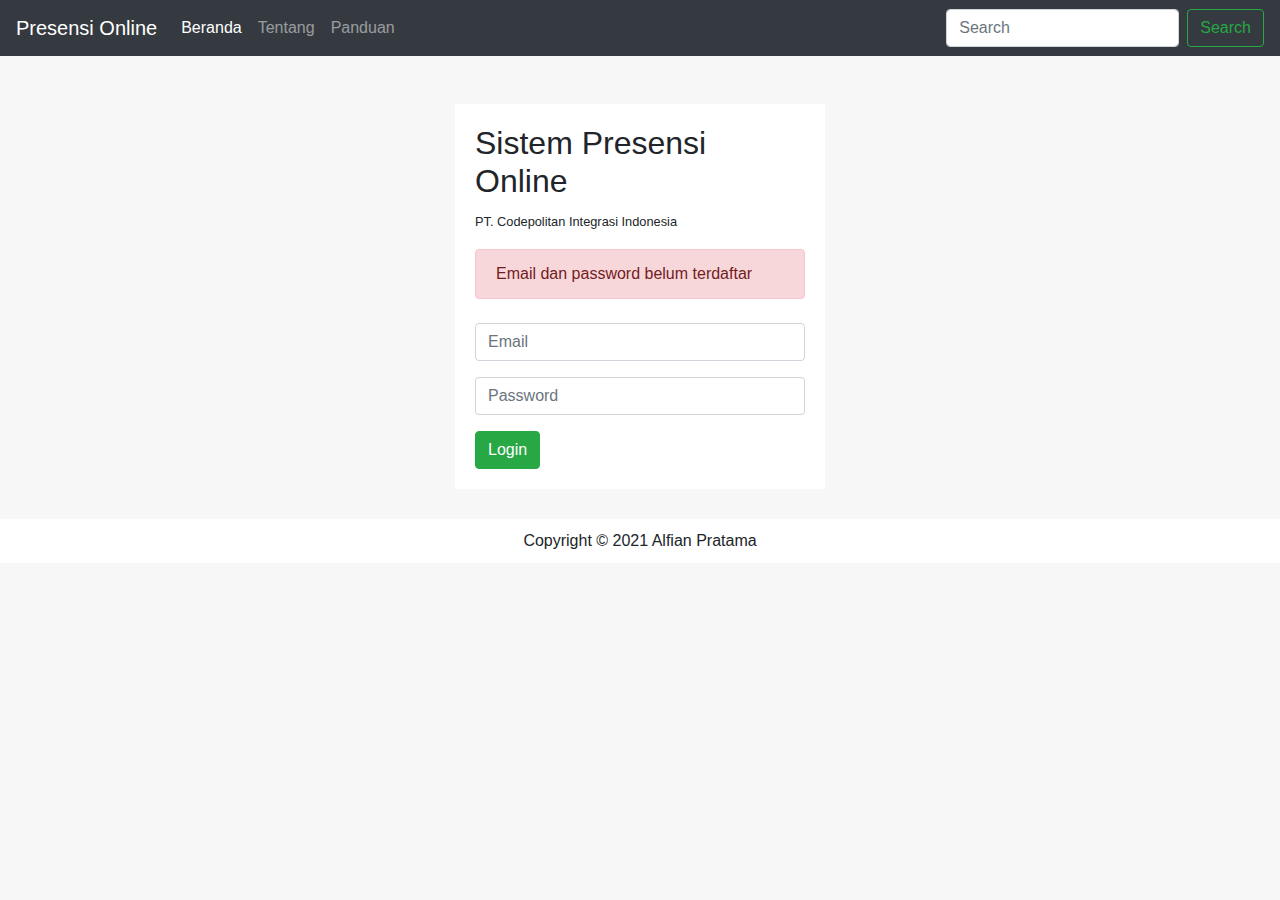
<file: public/template-sistem-absensi-mobile-master/index.html>
<!doctype html>
<html lang="en">
  <head>
    <!-- Required meta tags -->
    <meta charset="utf-8">
    <meta name="viewport" content="width=device-width, initial-scale=1, shrink-to-fit=no">

    <!-- Bootstrap CSS -->
    <link rel="stylesheet" href="https://maxcdn.bootstrapcdn.com/bootstrap/4.0.0/css/bootstrap.min.css" integrity="sha384-Gn5384xqQ1aoWXA+058RXPxPg6fy4IWvTNh0E263XmFcJlSAwiGgFAW/dAiS6JXm" crossorigin="anonymous">
    <link rel="stylesheet" href="main.css">

    <title>Aplikasi Absensi Berbasis Lokasi</title>
  </head>
  <body>

    <nav class="navbar navbar-expand-lg navbar-dark bg-dark">
      <a class="navbar-brand" href="#">Presensi Online</a>
      <button class="navbar-toggler" type="button" data-toggle="collapse" data-target="#navbarSupportedContent" aria-controls="navbarSupportedContent" aria-expanded="false" aria-label="Toggle navigation">
        <span class="navbar-toggler-icon"></span>
      </button>

      <div class="collapse navbar-collapse" id="navbarSupportedContent">
        <ul class="navbar-nav mr-auto">
          <li class="nav-item active">
            <a class="nav-link" href="index.html">Beranda</a>
          </li>
          <li class="nav-item">
            <a class="nav-link" href="tentang.html">Tentang</a>
          </li>
          <li class="nav-item">
            <a class="nav-link" href="panduan.html">Panduan</a>
          </li>
        </ul>
        <form class="form-inline my-2 my-lg-0">
          <input class="form-control mr-sm-2" type="search" placeholder="Search" aria-label="Search">
          <button class="btn btn-outline-success my-2 my-sm-0" type="submit">Search</button>
        </form>
      </div>
    </nav>
    
    <div class="container">

      <div class="content mt-5 col-md-4 offset-md-4">
        
        <div class="mb-3">
          <h2>Sistem Presensi Online</h2>
          <small>PT. Codepolitan Integrasi Indonesia</small>
        </div>
        <div class="alert alert-danger">Email dan password belum terdaftar</div>
        <form class="mt-4" action="home.html">
          <div class="form-group">
            <input type="text" class="form-control" placeholder="Email" />
          </div>
          <div class="form-group">
            <input type="text" class="form-control" placeholder="Password" />
          </div>
          <button type="submit" class="btn btn-success">Login</button> 
        </form>
    
      </div>
    </div>

    <div id="footer">
      <div class="text-center">
        Copyright &copy; 2021 Alfian Pratama
      </div>
    </div>

    <!-- Optional JavaScript -->
    <!-- jQuery first, then Popper.js, then Bootstrap JS -->
    <script src="https://code.jquery.com/jquery-3.2.1.slim.min.js" integrity="sha384-KJ3o2DKtIkvYIK3UENzmM7KCkRr/rE9/Qpg6aAZGJwFDMVNA/GpGFF93hXpG5KkN" crossorigin="anonymous"></script>
    <script src="https://cdnjs.cloudflare.com/ajax/libs/popper.js/1.12.9/umd/popper.min.js" integrity="sha384-ApNbgh9B+Y1QKtv3Rn7W3mgPxhU9K/ScQsAP7hUibX39j7fakFPskvXusvfa0b4Q" crossorigin="anonymous"></script>
    <script src="https://maxcdn.bootstrapcdn.com/bootstrap/4.0.0/js/bootstrap.min.js" integrity="sha384-JZR6Spejh4U02d8jOt6vLEHfe/JQGiRRSQQxSfFWpi1MquVdAyjUar5+76PVCmYl" crossorigin="anonymous"></script>
  </body>
</html>
</file>
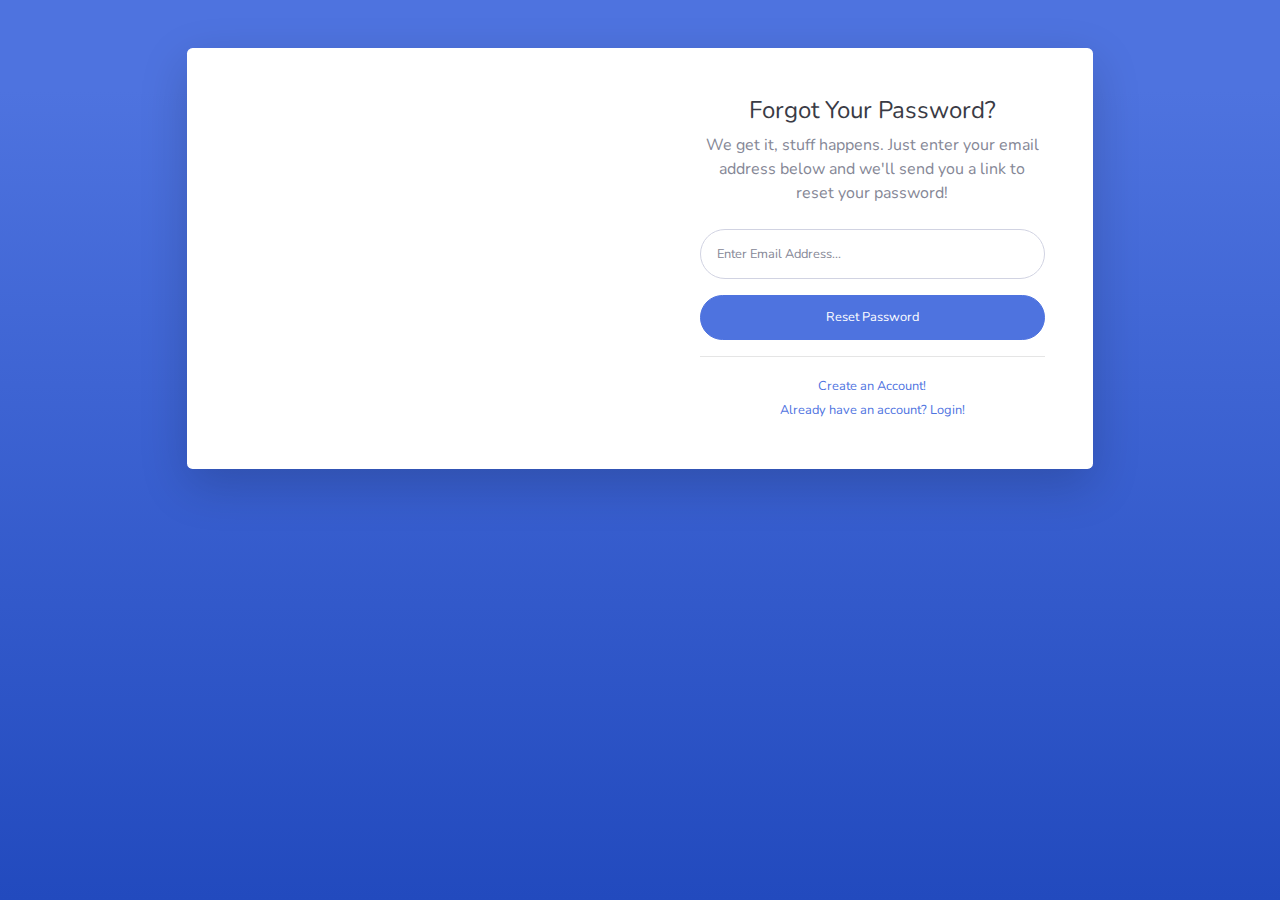
<file: public/sbadmin/forgot-password.html>
<!DOCTYPE html>
<html lang="en">

<head>

    <meta charset="utf-8">
    <meta http-equiv="X-UA-Compatible" content="IE=edge">
    <meta name="viewport" content="width=device-width, initial-scale=1, shrink-to-fit=no">
    <meta name="description" content="">
    <meta name="author" content="">

    <title>SB Admin 2 - Forgot Password</title>

    <!-- Custom fonts for this template-->
    <link href="vendor/fontawesome-free/css/all.min.css" rel="stylesheet" type="text/css">
    <link
        href="https://fonts.googleapis.com/css?family=Nunito:200,200i,300,300i,400,400i,600,600i,700,700i,800,800i,900,900i"
        rel="stylesheet">

    <!-- Custom styles for this template-->
    <link href="css/sb-admin-2.min.css" rel="stylesheet">

</head>

<body class="bg-gradient-primary">

    <div class="container">

        <!-- Outer Row -->
        <div class="row justify-content-center">

            <div class="col-xl-10 col-lg-12 col-md-9">

                <div class="card o-hidden border-0 shadow-lg my-5">
                    <div class="card-body p-0">
                        <!-- Nested Row within Card Body -->
                        <div class="row">
                            <div class="col-lg-6 d-none d-lg-block bg-password-image"></div>
                            <div class="col-lg-6">
                                <div class="p-5">
                                    <div class="text-center">
                                        <h1 class="h4 text-gray-900 mb-2">Forgot Your Password?</h1>
                                        <p class="mb-4">We get it, stuff happens. Just enter your email address below
                                            and we'll send you a link to reset your password!</p>
                                    </div>
                                    <form class="user">
                                        <div class="form-group">
                                            <input type="email" class="form-control form-control-user"
                                                id="exampleInputEmail" aria-describedby="emailHelp"
                                                placeholder="Enter Email Address...">
                                        </div>
                                        <a href="login.html" class="btn btn-primary btn-user btn-block">
                                            Reset Password
                                        </a>
                                    </form>
                                    <hr>
                                    <div class="text-center">
                                        <a class="small" href="register.html">Create an Account!</a>
                                    </div>
                                    <div class="text-center">
                                        <a class="small" href="login.html">Already have an account? Login!</a>
                                    </div>
                                </div>
                            </div>
                        </div>
                    </div>
                </div>

            </div>

        </div>

    </div>

    <!-- Bootstrap core JavaScript-->
    <script src="vendor/jquery/jquery.min.js"></script>
    <script src="vendor/bootstrap/js/bootstrap.bundle.min.js"></script>

    <!-- Core plugin JavaScript-->
    <script src="vendor/jquery-easing/jquery.easing.min.js"></script>

    <!-- Custom scripts for all pages-->
    <script src="js/sb-admin-2.min.js"></script>

</body>

</html>
</file>
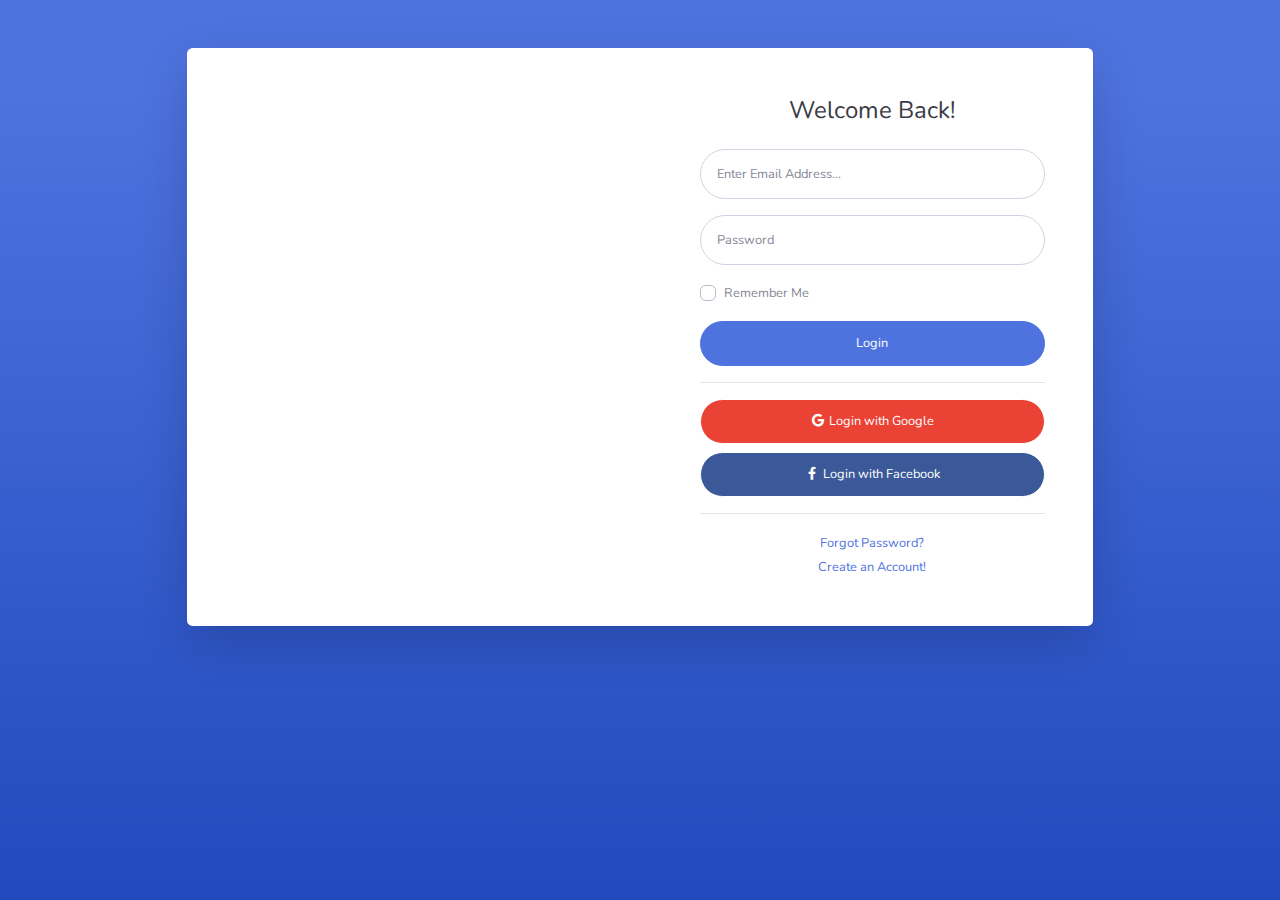
<file: public/sbadmin/login.html>
<!DOCTYPE html>
<html lang="en">

<head>

    <meta charset="utf-8">
    <meta http-equiv="X-UA-Compatible" content="IE=edge">
    <meta name="viewport" content="width=device-width, initial-scale=1, shrink-to-fit=no">
    <meta name="description" content="">
    <meta name="author" content="">

    <title>SB Admin 2 - Login</title>

    <!-- Custom fonts for this template-->
    <link href="vendor/fontawesome-free/css/all.min.css" rel="stylesheet" type="text/css">
    <link
        href="https://fonts.googleapis.com/css?family=Nunito:200,200i,300,300i,400,400i,600,600i,700,700i,800,800i,900,900i"
        rel="stylesheet">

    <!-- Custom styles for this template-->
    <link href="css/sb-admin-2.min.css" rel="stylesheet">

</head>

<body class="bg-gradient-primary">

    <div class="container">

        <!-- Outer Row -->
        <div class="row justify-content-center">

            <div class="col-xl-10 col-lg-12 col-md-9">

                <div class="card o-hidden border-0 shadow-lg my-5">
                    <div class="card-body p-0">
                        <!-- Nested Row within Card Body -->
                        <div class="row">
                            <div class="col-lg-6 d-none d-lg-block bg-login-image"></div>
                            <div class="col-lg-6">
                                <div class="p-5">
                                    <div class="text-center">
                                        <h1 class="h4 text-gray-900 mb-4">Welcome Back!</h1>
                                    </div>
                                    <form class="user">
                                        <div class="form-group">
                                            <input type="email" class="form-control form-control-user"
                                                id="exampleInputEmail" aria-describedby="emailHelp"
                                                placeholder="Enter Email Address...">
                                        </div>
                                        <div class="form-group">
                                            <input type="password" class="form-control form-control-user"
                                                id="exampleInputPassword" placeholder="Password">
                                        </div>
                                        <div class="form-group">
                                            <div class="custom-control custom-checkbox small">
                                                <input type="checkbox" class="custom-control-input" id="customCheck">
                                                <label class="custom-control-label" for="customCheck">Remember
                                                    Me</label>
                                            </div>
                                        </div>
                                        <a href="index.html" class="btn btn-primary btn-user btn-block">
                                            Login
                                        </a>
                                        <hr>
                                        <a href="index.html" class="btn btn-google btn-user btn-block">
                                            <i class="fab fa-google fa-fw"></i> Login with Google
                                        </a>
                                        <a href="index.html" class="btn btn-facebook btn-user btn-block">
                                            <i class="fab fa-facebook-f fa-fw"></i> Login with Facebook
                                        </a>
                                    </form>
                                    <hr>
                                    <div class="text-center">
                                        <a class="small" href="forgot-password.html">Forgot Password?</a>
                                    </div>
                                    <div class="text-center">
                                        <a class="small" href="register.html">Create an Account!</a>
                                    </div>
                                </div>
                            </div>
                        </div>
                    </div>
                </div>

            </div>

        </div>

    </div>

    <!-- Bootstrap core JavaScript-->
    <script src="vendor/jquery/jquery.min.js"></script>
    <script src="vendor/bootstrap/js/bootstrap.bundle.min.js"></script>

    <!-- Core plugin JavaScript-->
    <script src="vendor/jquery-easing/jquery.easing.min.js"></script>

    <!-- Custom scripts for all pages-->
    <script src="js/sb-admin-2.min.js"></script>

</body>

</html>
</file>
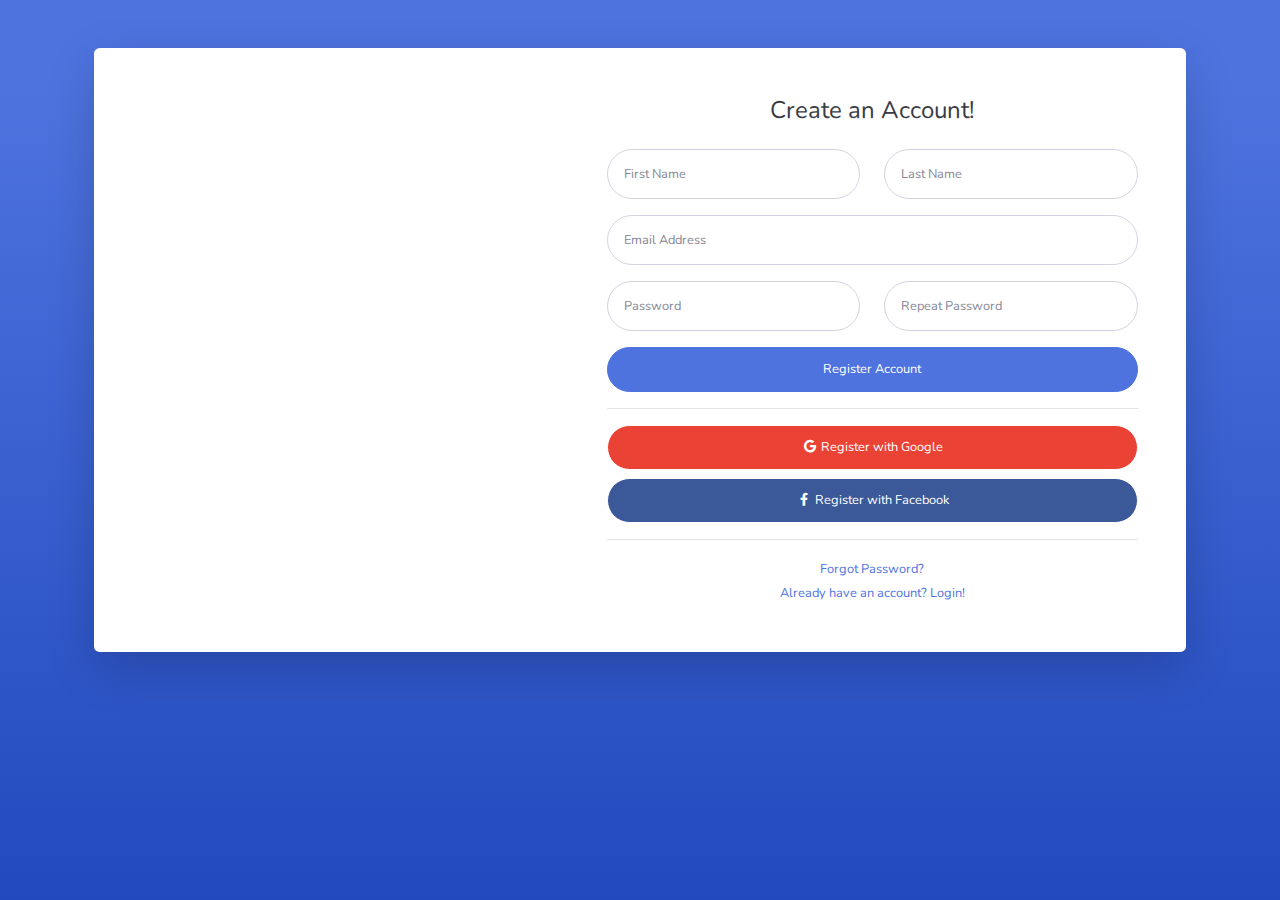
<file: public/sbadmin/register.html>
<!DOCTYPE html>
<html lang="en">

<head>

    <meta charset="utf-8">
    <meta http-equiv="X-UA-Compatible" content="IE=edge">
    <meta name="viewport" content="width=device-width, initial-scale=1, shrink-to-fit=no">
    <meta name="description" content="">
    <meta name="author" content="">

    <title>SB Admin 2 - Register</title>

    <!-- Custom fonts for this template-->
    <link href="vendor/fontawesome-free/css/all.min.css" rel="stylesheet" type="text/css">
    <link
        href="https://fonts.googleapis.com/css?family=Nunito:200,200i,300,300i,400,400i,600,600i,700,700i,800,800i,900,900i"
        rel="stylesheet">

    <!-- Custom styles for this template-->
    <link href="css/sb-admin-2.min.css" rel="stylesheet">

</head>

<body class="bg-gradient-primary">

    <div class="container">

        <div class="card o-hidden border-0 shadow-lg my-5">
            <div class="card-body p-0">
                <!-- Nested Row within Card Body -->
                <div class="row">
                    <div class="col-lg-5 d-none d-lg-block bg-register-image"></div>
                    <div class="col-lg-7">
                        <div class="p-5">
                            <div class="text-center">
                                <h1 class="h4 text-gray-900 mb-4">Create an Account!</h1>
                            </div>
                            <form class="user">
                                <div class="form-group row">
                                    <div class="col-sm-6 mb-3 mb-sm-0">
                                        <input type="text" class="form-control form-control-user" id="exampleFirstName"
                                            placeholder="First Name">
                                    </div>
                                    <div class="col-sm-6">
                                        <input type="text" class="form-control form-control-user" id="exampleLastName"
                                            placeholder="Last Name">
                                    </div>
                                </div>
                                <div class="form-group">
                                    <input type="email" class="form-control form-control-user" id="exampleInputEmail"
                                        placeholder="Email Address">
                                </div>
                                <div class="form-group row">
                                    <div class="col-sm-6 mb-3 mb-sm-0">
                                        <input type="password" class="form-control form-control-user"
                                            id="exampleInputPassword" placeholder="Password">
                                    </div>
                                    <div class="col-sm-6">
                                        <input type="password" class="form-control form-control-user"
                                            id="exampleRepeatPassword" placeholder="Repeat Password">
                                    </div>
                                </div>
                                <a href="login.html" class="btn btn-primary btn-user btn-block">
                                    Register Account
                                </a>
                                <hr>
                                <a href="index.html" class="btn btn-google btn-user btn-block">
                                    <i class="fab fa-google fa-fw"></i> Register with Google
                                </a>
                                <a href="index.html" class="btn btn-facebook btn-user btn-block">
                                    <i class="fab fa-facebook-f fa-fw"></i> Register with Facebook
                                </a>
                            </form>
                            <hr>
                            <div class="text-center">
                                <a class="small" href="forgot-password.html">Forgot Password?</a>
                            </div>
                            <div class="text-center">
                                <a class="small" href="login.html">Already have an account? Login!</a>
                            </div>
                        </div>
                    </div>
                </div>
            </div>
        </div>

    </div>

    <!-- Bootstrap core JavaScript-->
    <script src="vendor/jquery/jquery.min.js"></script>
    <script src="vendor/bootstrap/js/bootstrap.bundle.min.js"></script>

    <!-- Core plugin JavaScript-->
    <script src="vendor/jquery-easing/jquery.easing.min.js"></script>

    <!-- Custom scripts for all pages-->
    <script src="js/sb-admin-2.min.js"></script>

</body>

</html>
</file>
<file: public/template-sistem-absensi-mobile-master/main.css>
html {
    background:#f7f7f7;
}
body {
    background:#f7f7f7;
}
.navbar{
    background:#444;
}
.content{
    padding:20px;
    background:#ffffff;
}
#footer{
    bottom:0px;
    margin-top:30px;
    background:#FFF;
    padding:10px;
}
</file>
